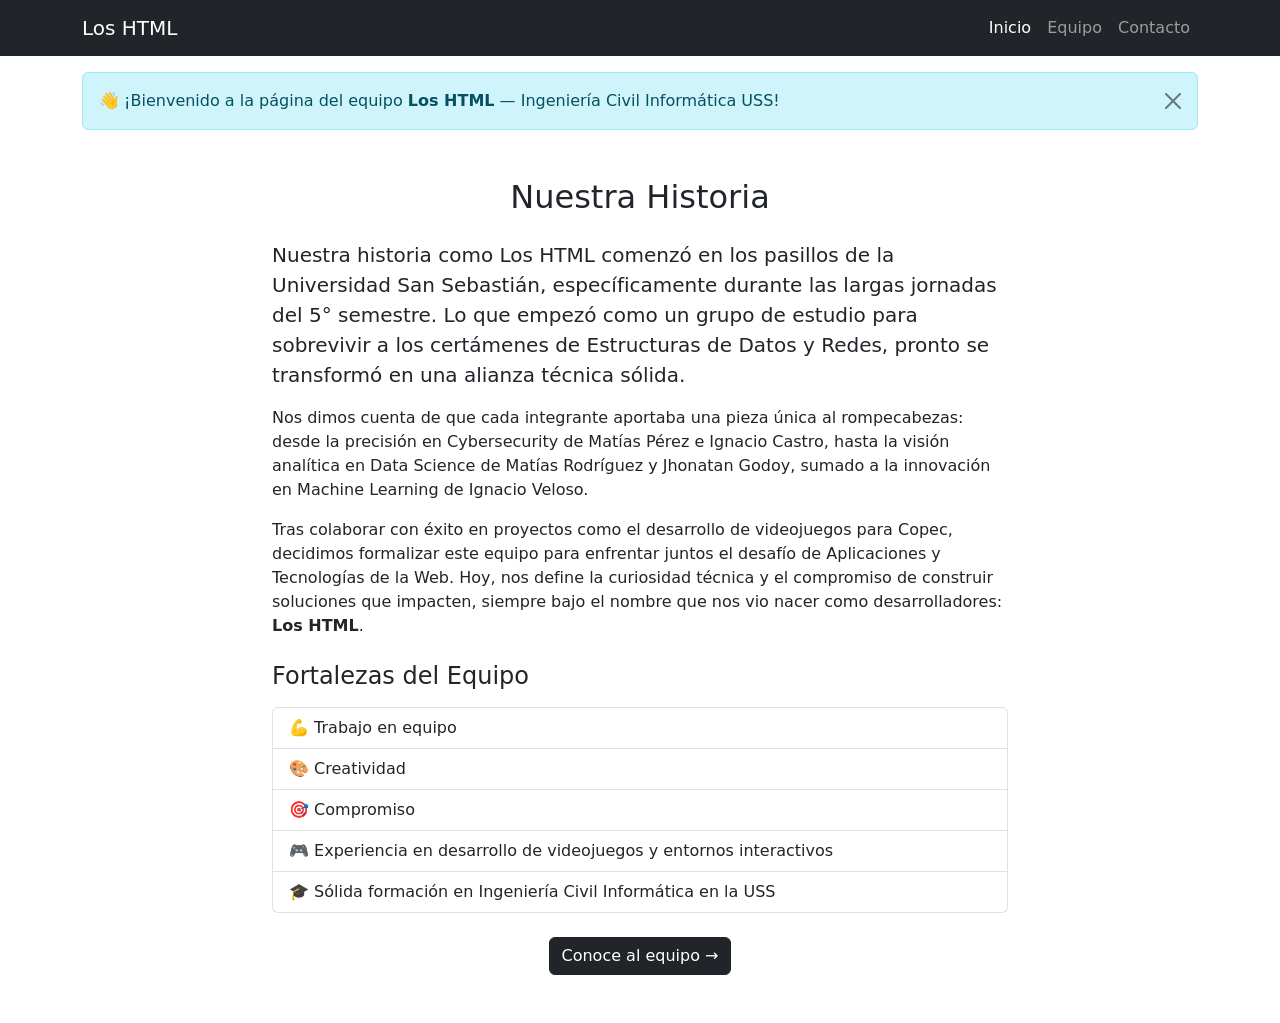
<file: index.html>
<!DOCTYPE html>
<html lang="es">
<head>
    <meta charset="UTF-8">
    <meta name="viewport" content="width=device-width, initial-scale=1.0">
    <title>Los HTML - Inicio</title>
    <link href="https://cdn.jsdelivr.net/npm/bootstrap@5.3.3/dist/css/bootstrap.min.css" rel="stylesheet">
</head>
<body>

    <nav class="navbar navbar-expand-lg navbar-dark bg-dark">
        <div class="container">
            <a class="navbar-brand" href="index.html">Los HTML</a>
            <button class="navbar-toggler" type="button" data-bs-toggle="collapse" data-bs-target="#menuNavbar">
                <span class="navbar-toggler-icon"></span>
            </button>
            <div class="collapse navbar-collapse" id="menuNavbar">
                <ul class="navbar-nav ms-auto">
                    <li class="nav-item"><a class="nav-link active" href="index.html">Inicio</a></li>
                    <li class="nav-item"><a class="nav-link" href="equipo.html">Equipo</a></li>
                    <li class="nav-item"><a class="nav-link" href="contacto.html">Contacto</a></li>
                </ul>
            </div>
        </div>
    </nav>

    <div class="container mt-3">
        <div class="alert alert-info alert-dismissible fade show" role="alert">
            👋 ¡Bienvenido a la página del equipo <strong>Los HTML</strong> — Ingeniería Civil Informática USS!
            <button type="button" class="btn-close" data-bs-dismiss="alert"></button>
        </div>
    </div>

    <section class="container my-5">
        <div class="row justify-content-center">
            <div class="col-md-8">
                <h2 class="text-center mb-4">Nuestra Historia</h2>
                <p class="lead">
                    Nuestra historia como <strong>Los HTML</strong> comenzó en los pasillos de la Universidad San Sebastián,
                    específicamente durante las largas jornadas del 5° semestre. Lo que empezó como un grupo de estudio
                    para sobrevivir a los certámenes de Estructuras de Datos y Redes, pronto se transformó en una alianza técnica sólida.
                </p>
                <p>
                    Nos dimos cuenta de que cada integrante aportaba una pieza única al rompecabezas: desde la precisión
                    en Cybersecurity de Matías Pérez e Ignacio Castro, hasta la visión analítica en Data Science de
                    Matías Rodríguez y Jhonatan Godoy, sumado a la innovación en Machine Learning de Ignacio Veloso.
                </p>
                <p>
                    Tras colaborar con éxito en proyectos como el desarrollo de videojuegos para Copec, decidimos
                    formalizar este equipo para enfrentar juntos el desafío de Aplicaciones y Tecnologías de la Web.
                    Hoy, nos define la curiosidad técnica y el compromiso de construir soluciones que impacten,
                    siempre bajo el nombre que nos vio nacer como desarrolladores: <strong>Los HTML</strong>.
                </p>
                <h4 class="mt-4 mb-3">Fortalezas del Equipo</h4>
                <ul class="list-group">
                    <li class="list-group-item">💪 Trabajo en equipo</li>
                    <li class="list-group-item">🎨 Creatividad</li>
                    <li class="list-group-item">🎯 Compromiso</li>
                    <li class="list-group-item">🎮 Experiencia en desarrollo de videojuegos y entornos interactivos</li>
                    <li class="list-group-item">🎓 Sólida formación en Ingeniería Civil Informática en la USS</li>
                </ul>
                <div class="text-center mt-4">
                    <a hrefs="equipo.html" class="btn btn-dark">Conoce al equipo →</a>
                </div>
            </div>
        </div>
    </section>

    <script src="https://cdn.jsdelivr.net/npm/bootstrap@5.3.3/dist/js/bootstrap.bundle.min.js"></script>
</body>
</html>
</file>
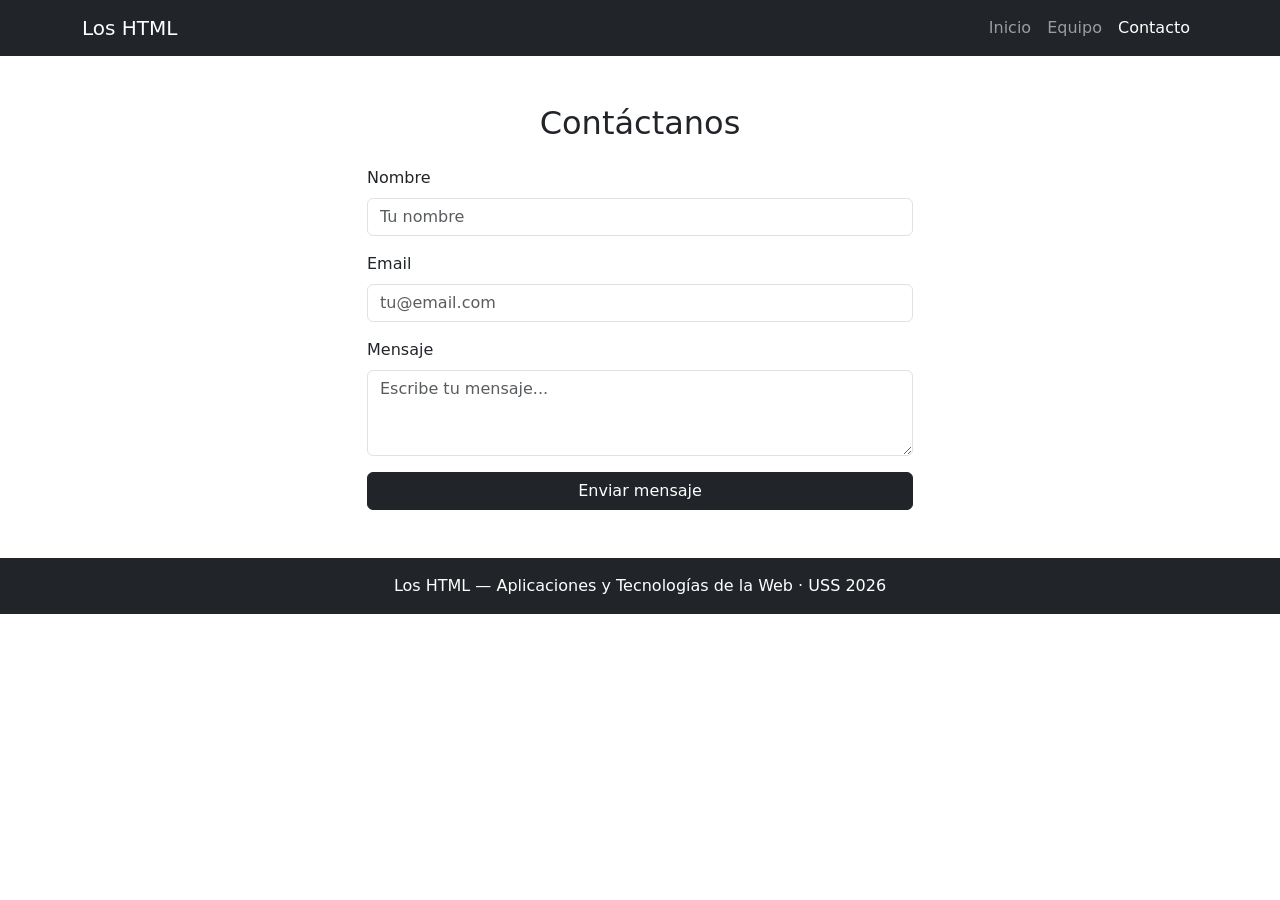
<file: contacto.html>
<!DOCTYPE html>
<html lang="es">
<head>
    <meta charset="UTF-8">
    <meta name="viewport" content="width=device-width, initial-scale=1.0">
    <title>Los HTML - Contacto</title>
    <link href="https://cdn.jsdelivr.net/npm/bootstrap@5.3.3/dist/css/bootstrap.min.css" rel="stylesheet">
    <link href="estilos.css" rel="stylesheet">
</head>
<body>
    <nav class="navbar navbar-expand-lg navbar-dark bg-dark">
        <div class="container">
            <a class="navbar-brand" href="index.html">Los HTML</a>
            <button class="navbar-toggler" type="button" data-bs-toggle="collapse" data-bs-target="#menuNavbar">
                <span class="navbar-toggler-icon"></span>
            </button>
            <div class="collapse navbar-collapse" id="menuNavbar">
                <ul class="navbar-nav ms-auto">
                    <li class="nav-item"><a class="nav-link" href="index.html">Inicio</a></li>
                    <li class="nav-item"><a class="nav-link" href="equipo.html">Equipo</a></li>
                    <li class="nav-item"><a class="nav-link active" href="contacto.html">Contacto</a></li>
                </ul>
            </div>
        </div>
    </nav>

    <main>
        <section class="container my-5">
            <h2 class="text-center mb-4">Contáctanos</h2>
            <div class="row justify-content-center">
                <div class="col-md-6">
                    <div class="mb-3">
                        <label for="nombre" class="form-label">Nombre</label>
                        <input type="text" class="form-control" id="nombre" placeholder="Tu nombre">
                    </div>
                    <div class="mb-3">
                        <label for="email" class="form-label">Email</label>
                        <input type="email" class="form-control" id="email" placeholder="tu@email.com">
                    </div>
                    <div class="mb-3">
                        <label for="mensaje" class="form-label">Mensaje</label>
                        <textarea class="form-control" id="mensaje" rows="3" placeholder="Escribe tu mensaje..."></textarea>
                    </div>
                    <button type="button" class="btn btn-dark w-100">Enviar mensaje</button>
                </div>
            </div>
        </section>
    </main>

    <footer class="bg-dark text-white text-center py-3">
        <p class="mb-0">Los HTML — Aplicaciones y Tecnologías de la Web · USS 2026</p>
    </footer>

    <script src="https://cdn.jsdelivr.net/npm/bootstrap@5.3.3/dist/js/bootstrap.bundle.min.js"></script>
</body>
</html>
</file>
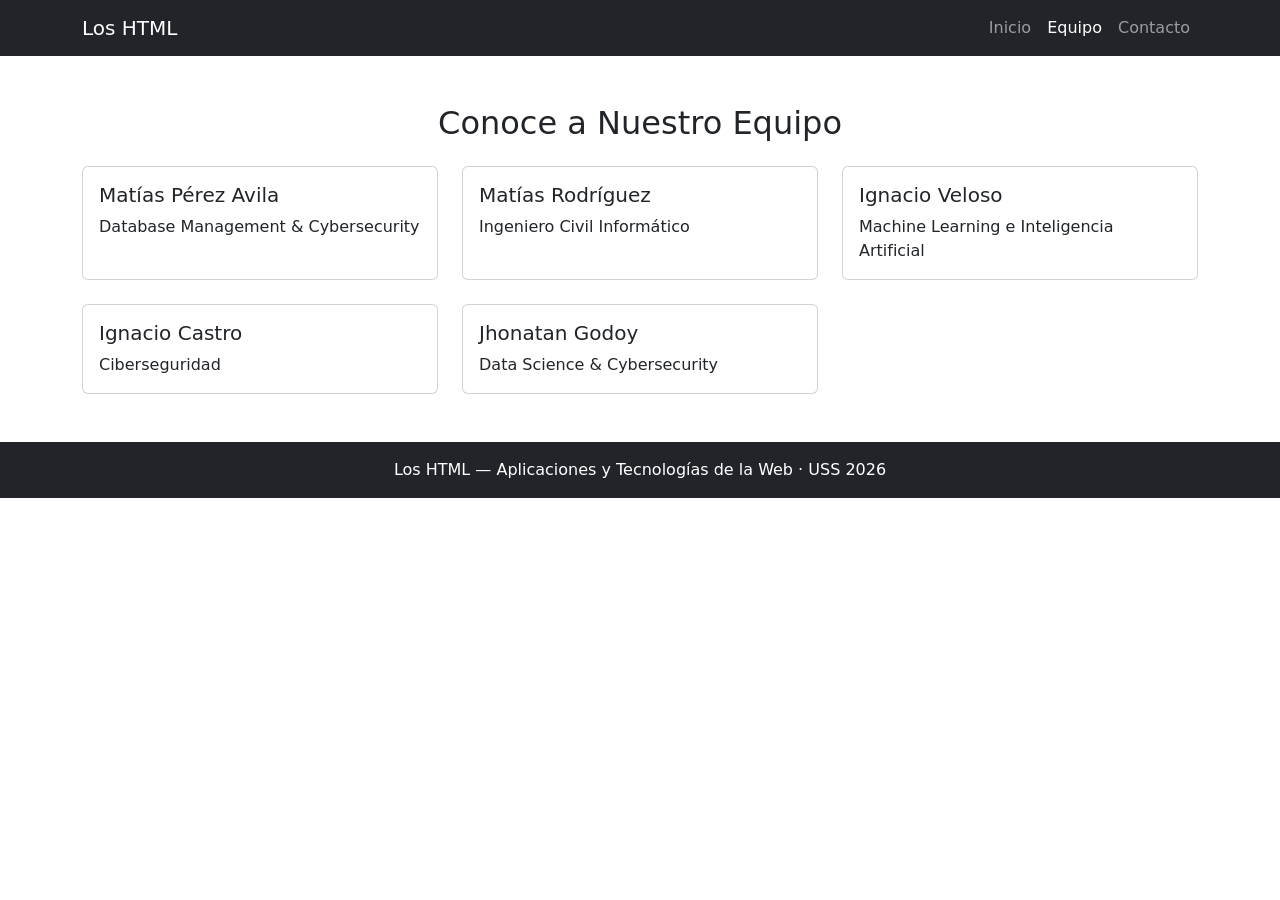
<file: equipo.html>
<!DOCTYPE html>
<html lang="es">
<head>
    <meta charset="UTF-8">
    <meta name="viewport" content="width=device-width, initial-scale=1.0">
    <title>Los HTML - Equipo</title>
    <link href="https://cdn.jsdelivr.net/npm/bootstrap@5.3.3/dist/css/bootstrap.min.css" rel="stylesheet">
    <link href="estilos.css" rel="stylesheet">
</head>
<body>
    <nav class="navbar navbar-expand-lg navbar-dark bg-dark">
        <div class="container">
            <a class="navbar-brand" href="index.html">Los HTML</a>
            <button class="navbar-toggler" type="button" data-bs-toggle="collapse" data-bs-target="#menuNavbar">
                <span class="navbar-toggler-icon"></span>
            </button>
            <div class="collapse navbar-collapse" id="menuNavbar">
                <ul class="navbar-nav ms-auto">
                    <li class="nav-item"><a class="nav-link" href="index.html">Inicio</a></li>
                    <li class="nav-item"><a class="nav-link active" href="equipo.html">Equipo</a></li>
                    <li class="nav-item"><a class="nav-link" href="contacto.html">Contacto</a></li>
                </ul>
            </div>
        </div>
    </nav>

    <main>
        <section class="container my-5">
            <h2 class="text-center mb-4">Conoce a Nuestro Equipo</h2>
            <div class="row row-cols-1 row-cols-md-3 g-4">

                <div class="col">
                    <div class="card h-100">
                        <div class="card-body">
                            <h5 class="card-title">Matías Pérez Avila</h5>
                            <p class="card-text">Database Management & Cybersecurity</p>
                        </div>
                    </div>
                </div>

                <div class="col">
                    <div class="card h-100">
                        <div class="card-body">
                            <h5 class="card-title">Matías Rodríguez</h5>
                            <p class="card-text">Ingeniero Civil Informático</p>
                        </div>
                    </div>
                </div>

                <div class="col">
                    <div class="card h-100">
                        <div class="card-body">
                            <h5 class="card-title">Ignacio Veloso</h5>
                            <p class="card-text">Machine Learning e Inteligencia Artificial</p>
                        </div>
                    </div>
                </div>

                <div class="col">
                    <div class="card h-100">
                        <div class="card-body">
                            <h5 class="card-title">Ignacio Castro</h5>
                            <p class="card-text">Ciberseguridad</p>
                        </div>
                    </div>
                </div>

                <div class="col">
                    <div class="card h-100">
                        <div class="card-body">
                            <h5 class="card-title">Jhonatan Godoy</h5>
                            <p class="card-text">Data Science & Cybersecurity</p>
                        </div>
                    </div>
                </div>

            </div>
        </section>
    </main>

    <footer class="bg-dark text-white text-center py-3">
        <p class="mb-0">Los HTML — Aplicaciones y Tecnologías de la Web · USS 2026</p>
    </footer>

    <script src="https://cdn.jsdelivr.net/npm/bootstrap@5.3.3/dist/js/bootstrap.bundle.min.js"></script>
</body>
</html>
</file>
<file: estilos.css>
.card {
    transition: transform 0.3s ease, box-shadow 0.3s ease;
}

.card:hover {
    transform: translateY(-8px);
    box-shadow: 0 8px 20px rgba(0, 0, 0, 0.15);
}
</file>
